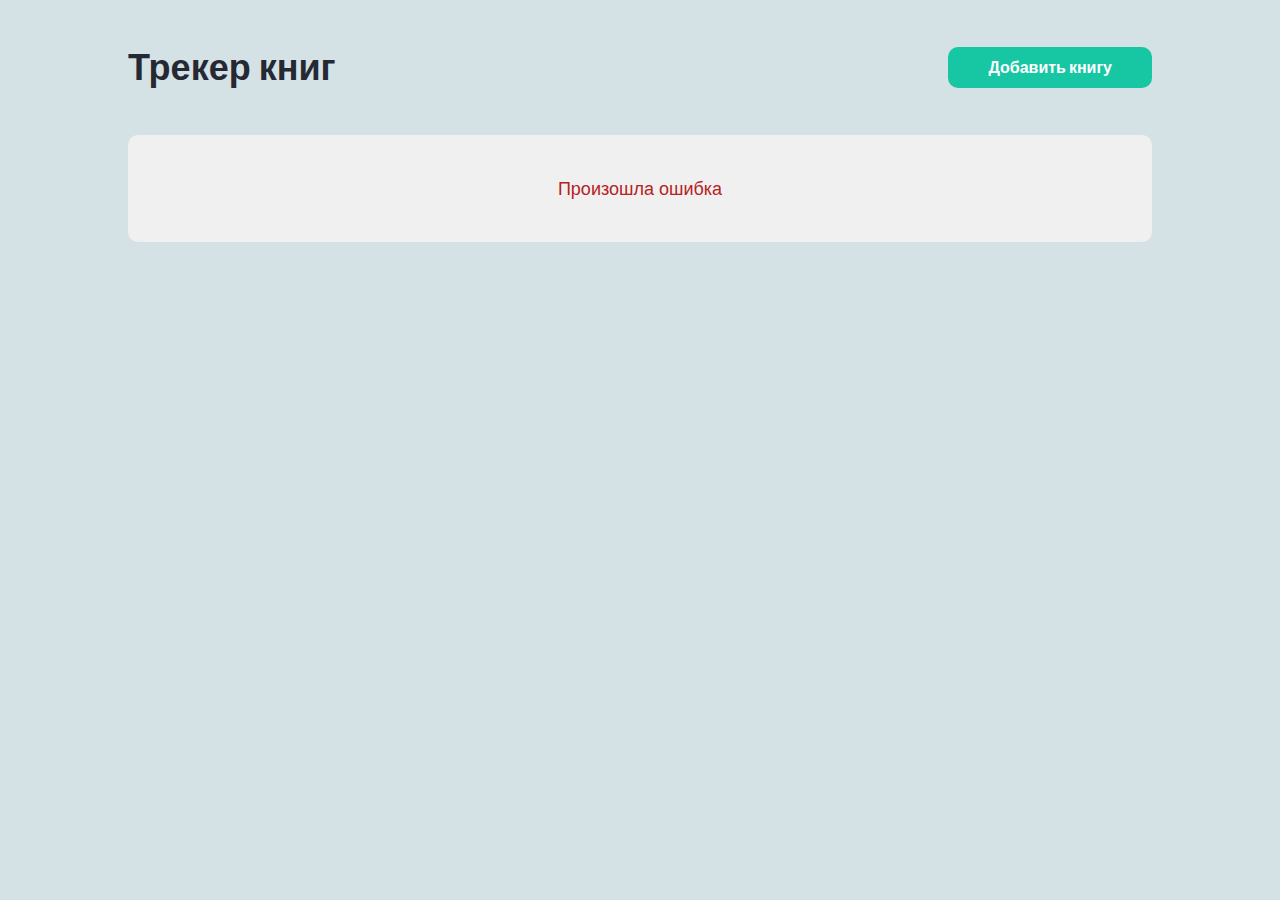
<file: index.html>
<!DOCTYPE html>
<html lang="en">

<head>
  <meta charset="UTF-8">
  <meta http-equiv="X-UA-Compatible" content="IE=edge">
  <meta name="viewport" content="width=device-width, initial-scale=1.0">
  <link rel="stylesheet" href="./styles.css">
  <title>Document</title>
</head>

<body class="main-page">
  <div class="container">
    <div class="title">
      <h1>Трекер книг</h1>
      <a href="/create.html"><button class="primary-btn" id="create-btn">Добавить книгу</button></a>
    </div>
    
    <main class="catalog"></main>
  </div>

  <script src="./js/main-page.js" type="module"></script>
</body>

</html>
</file>
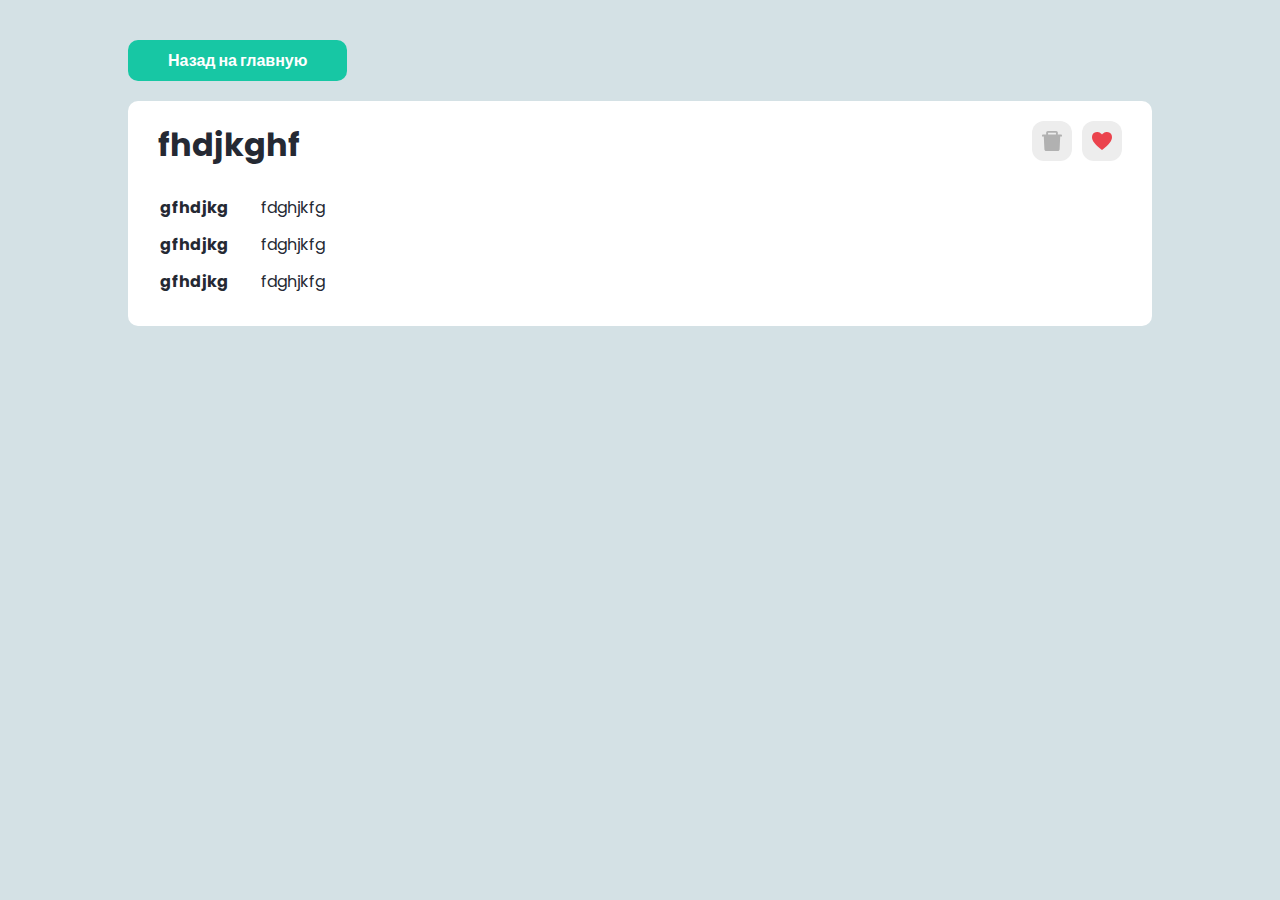
<file: book.html>
<!DOCTYPE html>
<html lang="en">
<head>
  <meta charset="UTF-8">
  <meta http-equiv="X-UA-Compatible" content="IE=edge">
  <meta name="viewport" content="width=device-width, initial-scale=1.0">
  <link rel="stylesheet" href="./styles.css">
  <title>Book Detail</title>
</head>
<body class="book-page">
  <div class="container">
    <button class="primary-btn back-btn">Назад на главную</button>
    <main class="book-detail">
      <h1>fhdjkghf</h1>
      
      <button class="like-btn icon-btn">
        <svg width="20" height="18" viewBox="0 0 20 18" fill="none" xmlns="http://www.w3.org/2000/svg">
          <path
            d="M19.3762 2.5401C18.5386 0.825205 16.1258 -0.577889 13.3191 0.239024C11.9779 0.625491 10.8078 1.45428 9.99986 2.58999C9.19192 1.45428 8.02178 0.625491 6.68062 0.239024C3.86771 -0.565417 1.46111 0.825205 0.623483 2.5401C-0.55169 4.94095 -0.0641182 7.64113 2.0737 10.5658C3.74894 12.8544 6.14304 15.1742 9.61856 17.8681C9.72839 17.9536 9.86369 18 10.003 18C10.1423 18 10.2776 17.9536 10.3874 17.8681C13.8567 15.1804 16.257 12.8793 17.9323 10.5658C20.0638 7.64113 20.5514 4.94095 19.3762 2.5401Z"
            fill="#EB434D" />
        </svg>
      </button>

      <button class="delete-btn icon-btn">
        <svg width="20" height="20" viewBox="0 0 20 20" fill="none" xmlns="http://www.w3.org/2000/svg">
          <path
            d="M19.1667 3.6H15.8333V1.6C15.8333 0.7175 15.0859 0 14.1667 0H5.83333C4.91406 0 4.16667 0.7175 4.16667 1.6V3.6H0.833333C0.372396 3.6 0 3.9575 0 4.4V5.2C0 5.31 0.09375 5.4 0.208333 5.4H1.78125L2.42448 18.475C2.46615 19.3275 3.20052 20 4.08854 20H15.9115C16.8021 20 17.5339 19.33 17.5755 18.475L18.2187 5.4H19.7917C19.9062 5.4 20 5.31 20 5.2V4.4C20 3.9575 19.6276 3.6 19.1667 3.6ZM13.9583 3.6H6.04167V1.8H13.9583V3.6Z"
            fill="#B1B1B1" />
        </svg>
      </button>
  
      <table class="book-detail__table">
        <tr>
          <td>gfhdjkg</td>
          <td>fdghjkfg</td>
        </tr>
        <tr>
          <td>gfhdjkg</td>
          <td>fdghjkfg</td>
        </tr>
        <tr>
          <td>gfhdjkg</td>
          <td>fdghjkfg</td>
        </tr>
      </table>
    </main>
  </div>
</body>
</html>
</file>
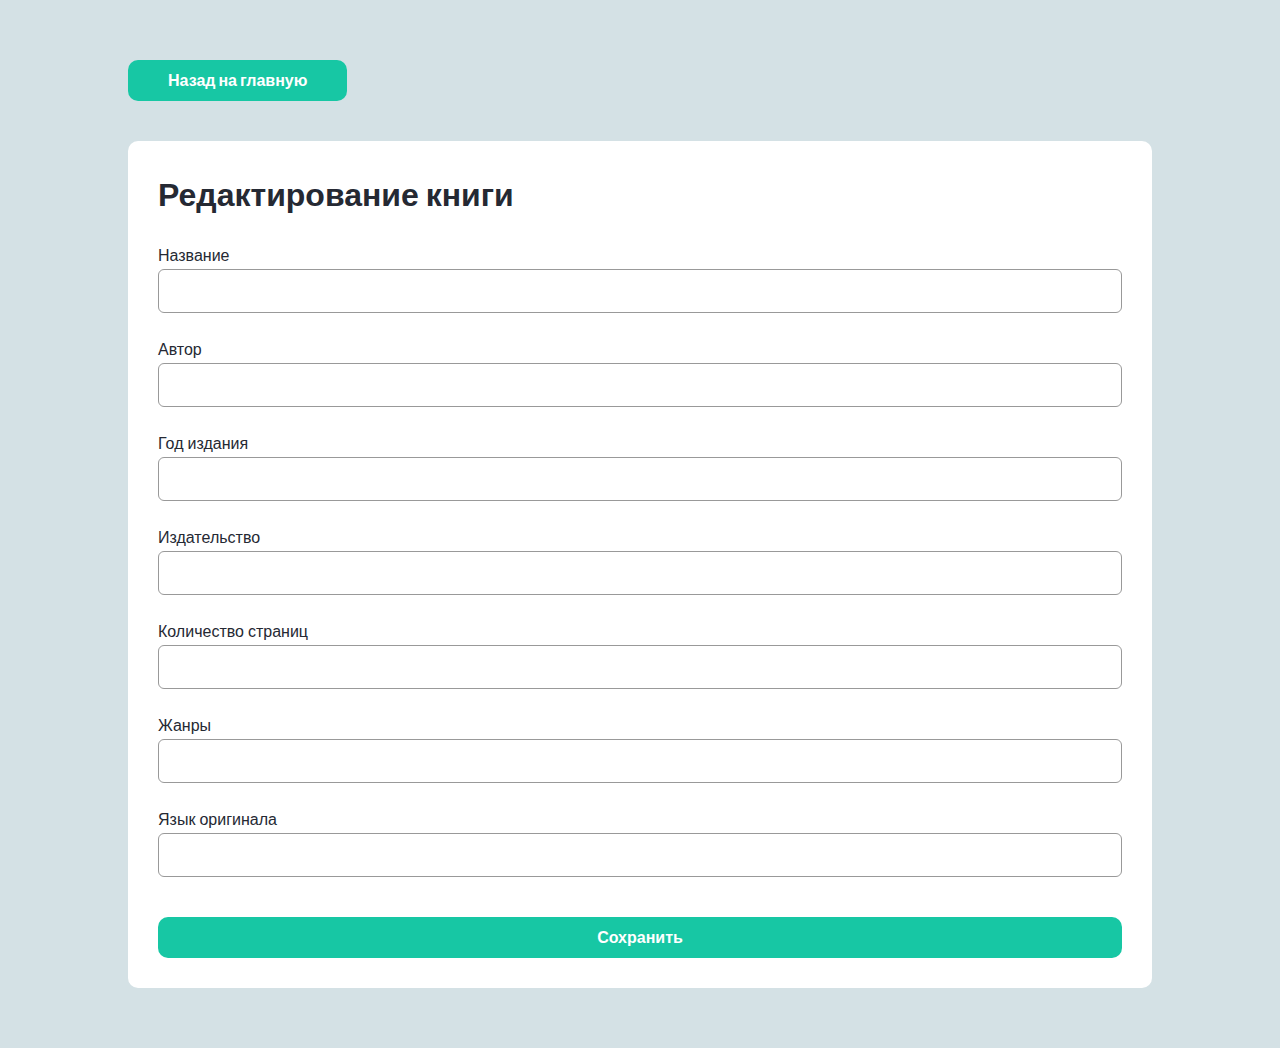
<file: edit.html>
<!DOCTYPE html>
<html lang="en">

<head>
  <meta charset="UTF-8">
  <meta http-equiv="X-UA-Compatible" content="IE=edge">
  <meta name="viewport" content="width=device-width, initial-scale=1.0">
  <link rel="stylesheet" href="./styles.css">
  <title>Book page</title>
</head>

<body class="edit-page">
  <div class="container">
    <a href="/index.html"><button class="primary-btn back-btn">Назад на главную</button></a>
    
    <form class="edit-book">
      <h1>Редактирование книги</h1>

      <div class="inputs">
        <div class="form-item">
          <label for="name">Название</label>
          <input type="text" id="name">
        </div>

        <div class="form-item">
          <label for="author">Автор</label>
          <input type="text" id="author">
        </div>

        <div class="form-item">
          <label for="publishYear">Год издания</label>
          <input type="number" id="publishYear">
        </div>

        <div class="form-item">
          <label for="publishHouse">Издательство</label>
          <input type="text" id="publishHouse">
        </div>

        <div class="form-item">
          <label for="pagesNumber">Количество страниц</label>
          <input type="number" id="pagesNumber">
        </div>

        <div class="form-item">
          <label for="genres">Жанры</label>
          <input type="text" id="genres">
        </div>

        <div class="form-item">
          <label for="originalLanguage">Язык оригинала</label>
          <input type="text" id="originalLanguage">
        </div>

        <button id="save-edit-btn" class="primary-btn">
          Сохранить
        </button>

      </div>
    </form>
  </div>
</body>

</html>
</file>
<file: styles.css>
@import url('https://fonts.googleapis.com/css2?family=Poppins:ital,wght@0,400;0,700;1,400;1,700&display=swap');
@import url('./css/common.css');
@import url('./css/main-page.css');
@import url('./css/forms.css');
@import url('./css/detail-page.css');
@import url('./css/edit-page.css');
@import url('./css/create-page.css');
@import url('./css/book-item.css');
</file>
